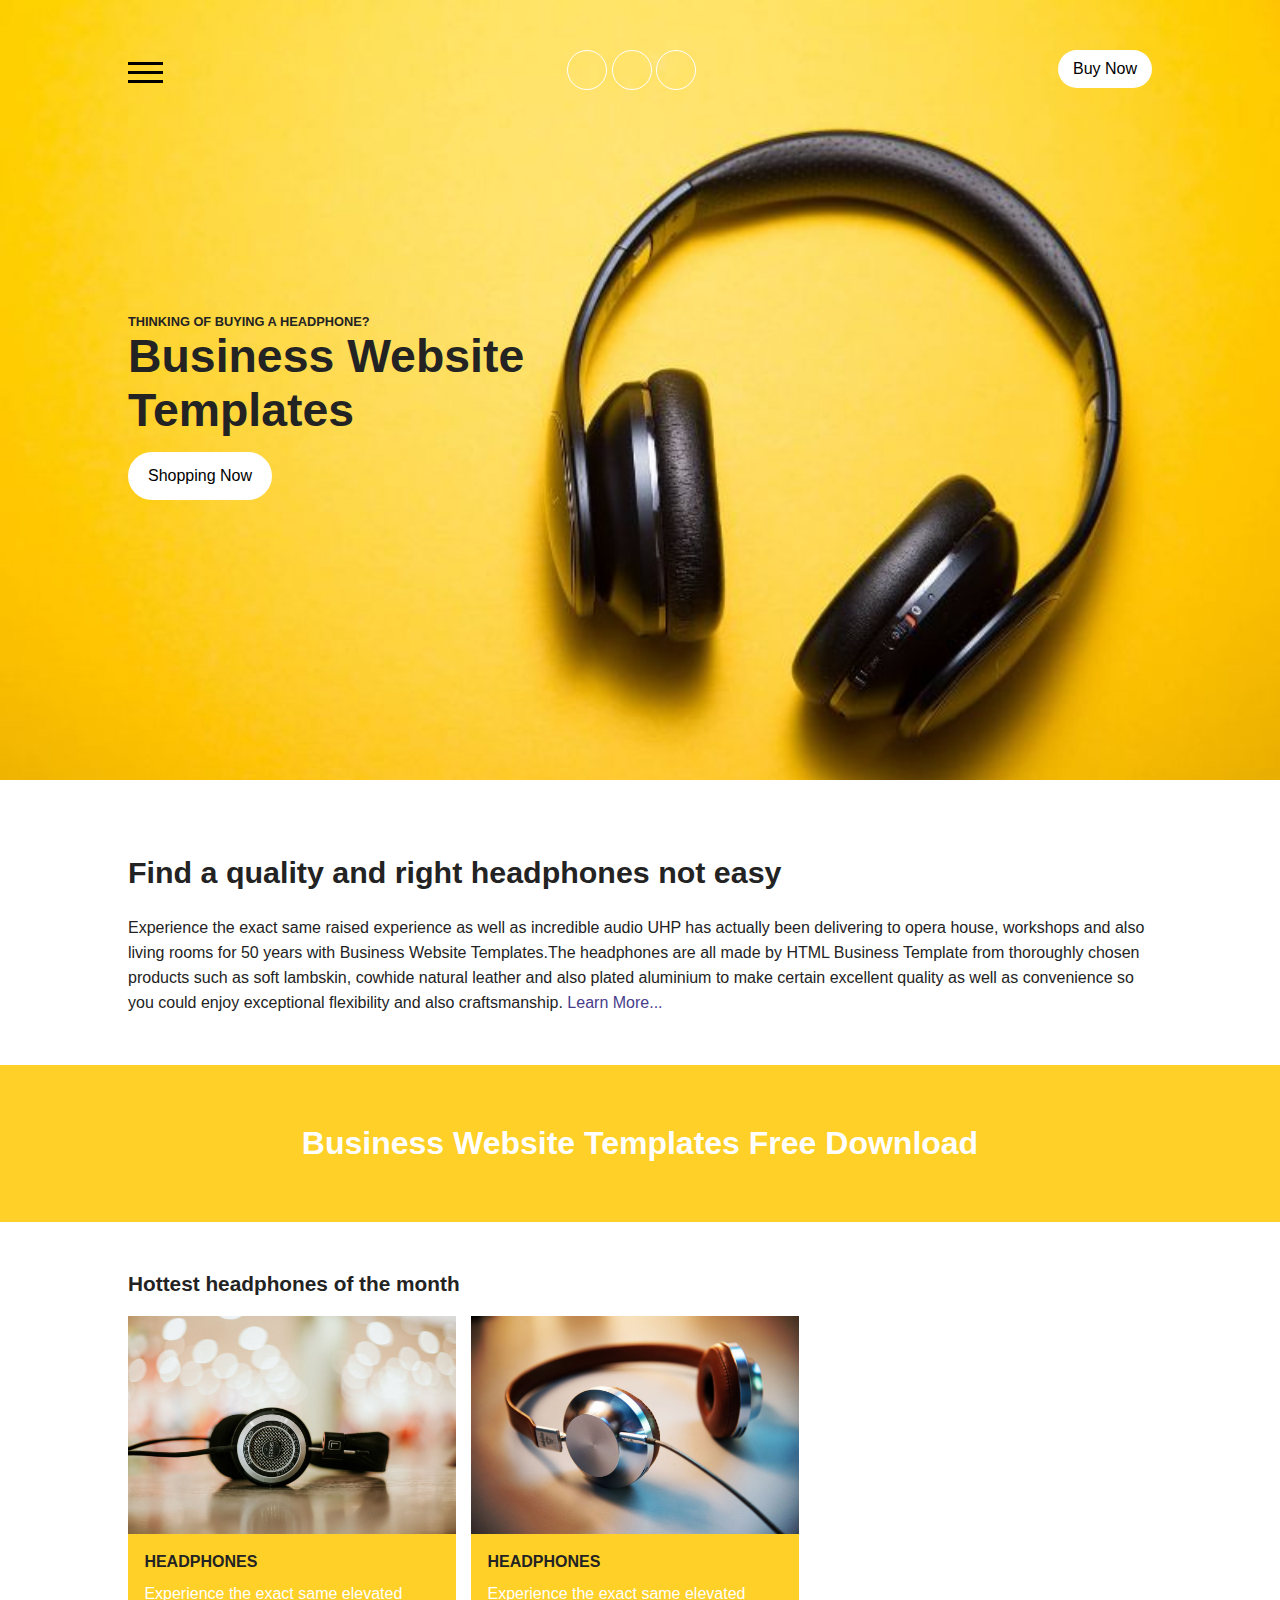
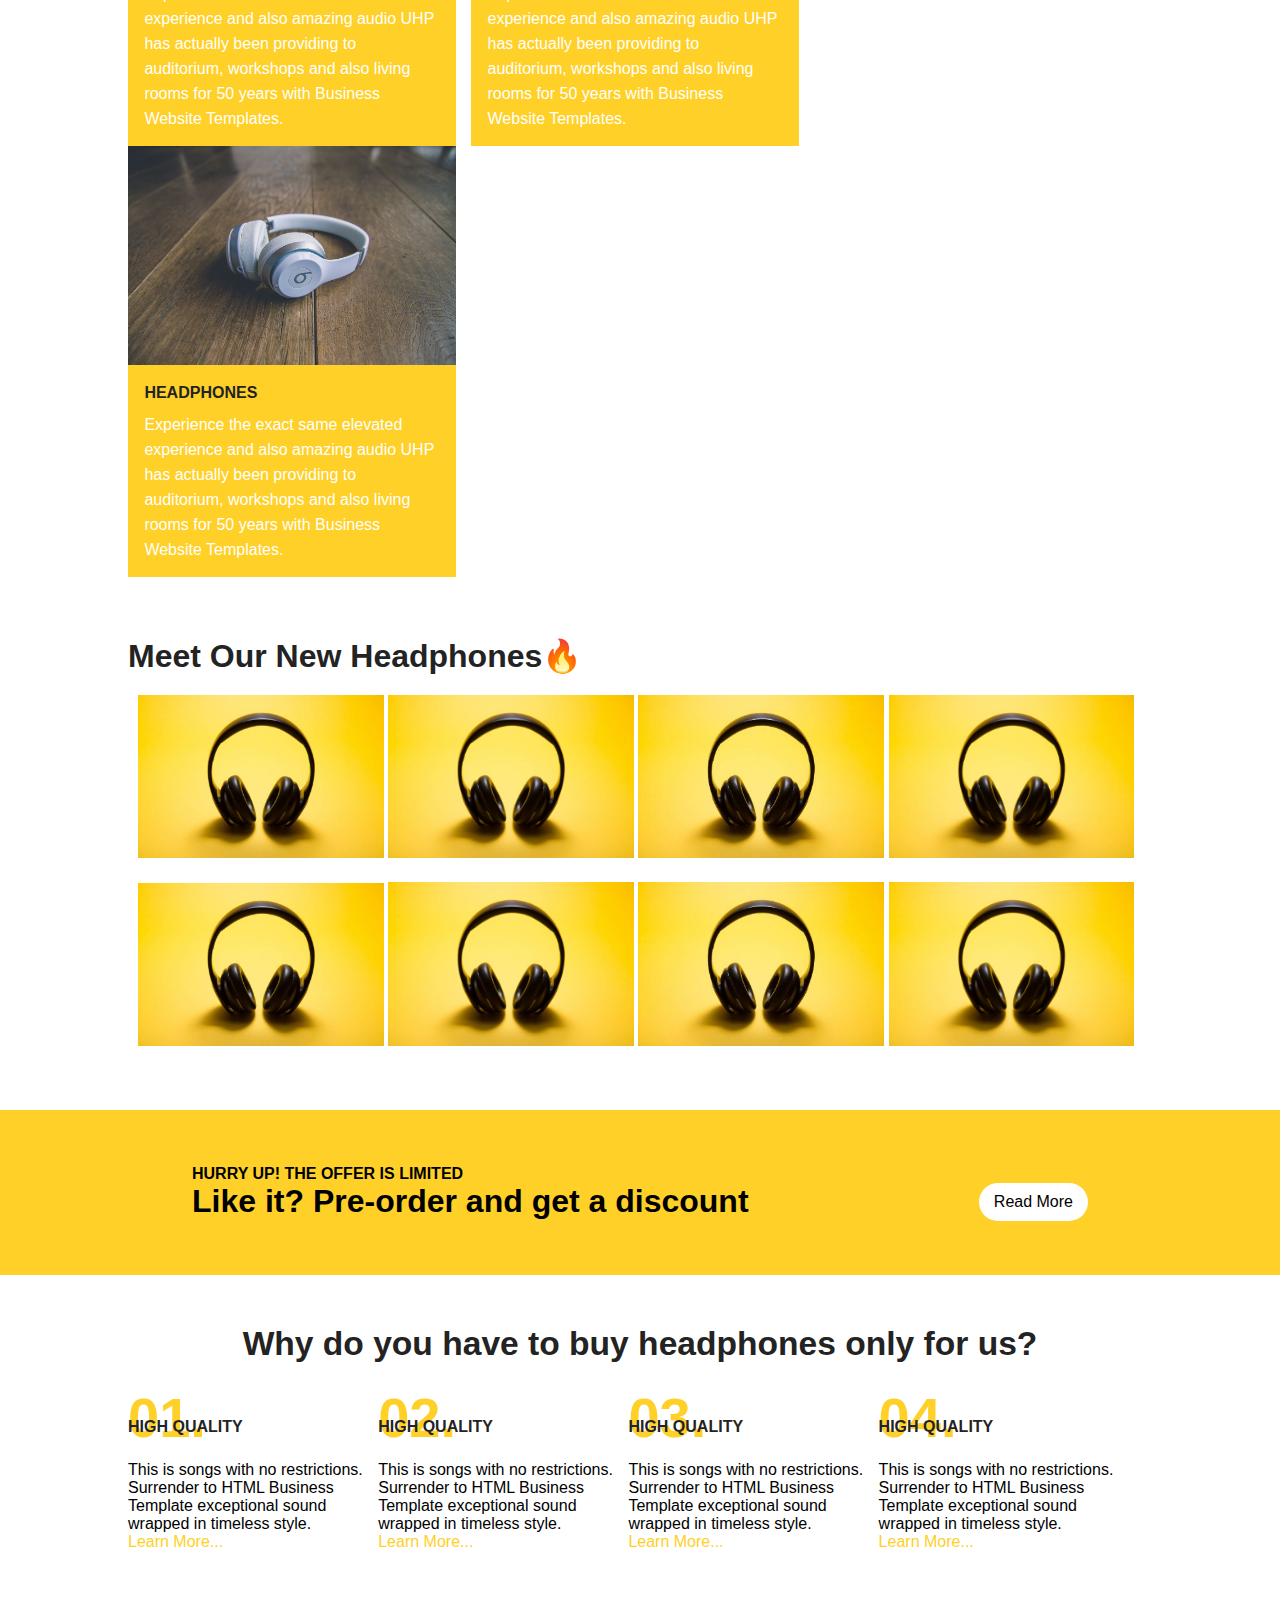
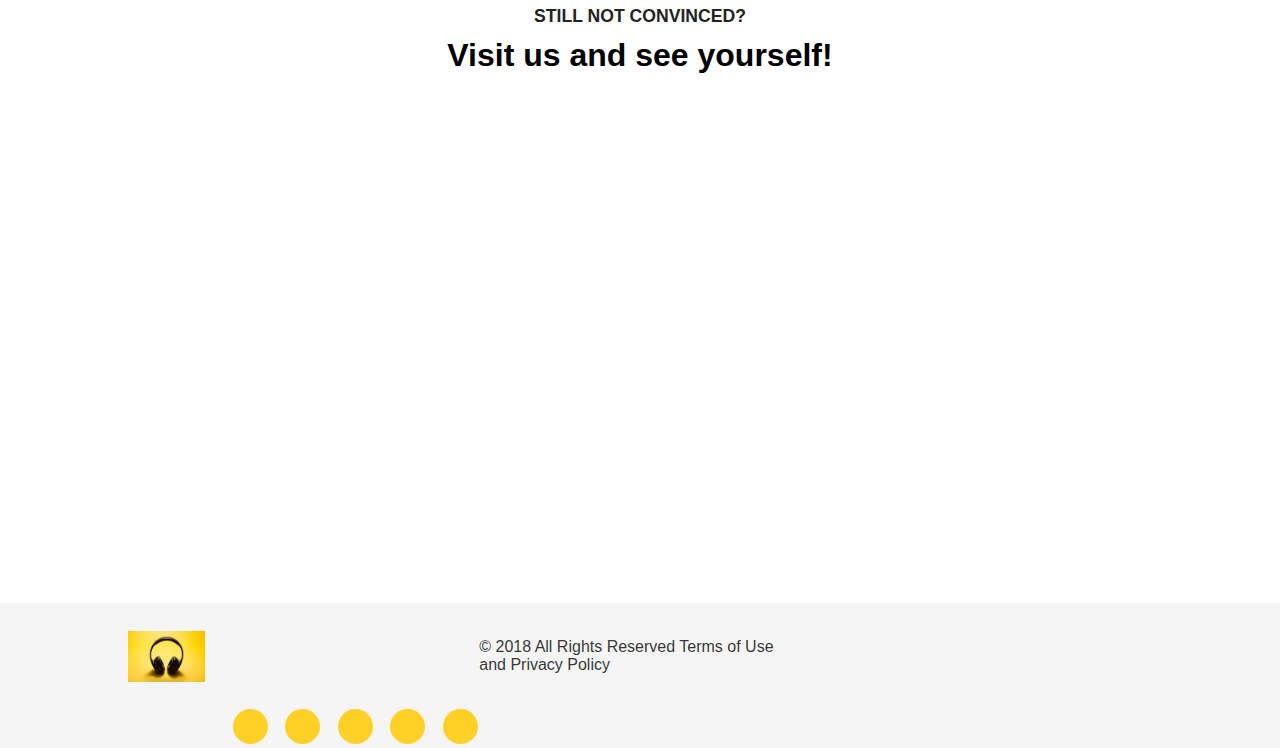
<file: index.html>
<!DOCTYPE html>
<html lang="en">
  <head>
    <meta charset="UTF-8" />
    <meta http-equiv="X-UA-Compatible" content="IE=edge" />
    <meta name="viewport" content="width=device-width, initial-scale=1.0" />
    <title>Headphones</title>
    <link rel="stylesheet" href="./style.css" />
    <link
      rel="stylesheet"
      href="https://cdnjs.cloudflare.com/ajax/libs/font-awesome/5.15.3/css/all.min.css"
      integrity="sha512-iBBXm8fW90+nuLcSKlbmrPcLa0OT92xO1BIsZ+ywDWZCvqsWgccV3gFoRBv0z+8dLJgyAHIhR35VZc2oM/gI1w=="
      crossorigin="anonymous"
      referrerpolicy="no-referrer"
    />
  </head>
  <body>
    <header id="top">
      <nav class="nav-top">
        <div class="container">
          <div class="dropdown">
            <div class="threeline"></div>
            <div class="threeline"></div>
            <div class="threeline"></div>
          </div>
          <div class="icons">
            <ul>
              <li class="for-icon">
                <a href="twitter.com"
                  ><i class="fab fa-twitter icon-size"></i
                ></a>
              </li>
              <li class="for-icon">
                <a href="facebook.com"
                  ><i class="fab fa-facebook-f icon-size"></i
                ></a>
              </li>
              <li class="for-icon">
                <a href="instagram.com"
                  ><i class="fab fa-instagram icon-size"></i
                ></a>
              </li>
            </ul>
          </div>
          <div class="btn">Buy Now</div>
          <div class="nimadir"></div>
        </div>
      </nav>
      <div class="container">
        <div class="gap">
          <h3>THINKING OF BUYING A HEADPHONE?</h3>
          <h1>Business Website Templates</h1>
        </div>
        <div class="btn">Shopping Now</div>
      </div>
    </header>
    <section id="top-info">
      <div class="container">
        <h2>Find a quality and right headphones not easy</h2>
        <p>
          Experience the exact same raised experience as well as incredible
          audio UHP has actually been delivering to opera house, workshops and
          also living rooms for 50 years with Business Website Templates.The
          headphones are all made by HTML Business Template from thoroughly
          chosen products such as soft lambskin, cowhide natural leather and
          also plated aluminium to make certain excellent quality as well as
          convenience so you could enjoy exceptional flexibility and also
          craftsmanship.
          <a href="#" style="color: darkslateblue">Learn More...</a>
        </p>
      </div>
      <div class="l-1">Business Website Templates Free Download</div>
      <div class="container">
        <div class="middle">
          <h1>Hottest headphones of the month</h1>
          <ul>
            <li>
              <img src="./images/03.jpg" alt="" />
              <div class="content">
                <h1>HEADPHONES</h1>
                <p>
                  Experience the exact same elevated experience and also amazing
                  audio UHP has actually been providing to auditorium, workshops
                  and also living rooms for 50 years with Business Website
                  Templates.
                </p>
              </div>
            </li>
            <li>
              <img src="./images/04.jpg" alt="" />
              <div class="content">
                <h1>HEADPHONES</h1>
                <p>
                  Experience the exact same elevated experience and also amazing
                  audio UHP has actually been providing to auditorium, workshops
                  and also living rooms for 50 years with Business Website
                  Templates.
                </p>
              </div>
            </li>
            <li>
              <img src="./images/05.jpg" alt="" />
              <div class="content">
                <h1>HEADPHONES</h1>
                <p>
                  Experience the exact same elevated experience and also amazing
                  audio UHP has actually been providing to auditorium, workshops
                  and also living rooms for 50 years with Business Website
                  Templates.
                </p>
              </div>
            </li>
          </ul>
        </div>
        <div class="meet">
          <h1>Meet Our New Headphones🔥</h1>
          <ul>
            <li class="chorak">
              <img src="./images/gallery00-1200x800-800x533.jpg" alt="" />
            </li>
            <li class="chorak">
              <img src="./images/gallery00-1200x800.jpg" alt="" />
            </li>
            <li class="chorak">
              <img src="./images/gallery00-384x256.jpg" alt="" />
            </li>
            <li class="chorak"><img src="./images/gallery00.jpg" alt="" /></li>
          </ul>
          <ul>
            <li class="chorak">
              <img src="./images/gallery00-1200x800-800x533.jpg" alt="" />
            </li>
            <li class="chorak">
              <img src="./images/gallery00-1200x800.jpg" alt="" />
            </li>
            <li class="chorak">
              <img src="./images/gallery00-384x256.jpg" alt="" />
            </li>
            <li class="chorak"><img src="./images/gallery00.jpg" alt="" /></li>
          </ul>
        </div>
      </div>
    </section>
    <section id="likilla">
      <div class="content1">
        <div class="l-2">
          <h4>HURRY UP! THE OFFER IS LIMITED</h4>
          <h1>Like it? Pre-order and get a discount</h1>
          <div class="btn">Read More</div>
        </div>
      </div>
    </section>
    <section id="top-bottom">
      <div class="container">
        <h1>Why do you have to buy headphones only for us?</h1>
        <ul>
          <li class="chorak">
            <h3>01.</h3>
            <h4>HIGH QUALITY</h4>
            <p>
              This is songs with no restrictions. Surrender to HTML Business
              Template exceptional sound wrapped in timeless style. <br />
              <a href="#">Learn More...</a>
            </p>
          </li>
          <li class="chorak">
            <h3>02.</h3>
            <h4>HIGH QUALITY</h4>
            <p>
              This is songs with no restrictions. Surrender to HTML Business
              Template exceptional sound wrapped in timeless style. <br />
              <a href="#">Learn More...</a>
            </p>
          </li>
          <li class="chorak">
            <h3>03.</h3>
            <h4>HIGH QUALITY</h4>
            <p>
              This is songs with no restrictions. Surrender to HTML Business
              Template exceptional sound wrapped in timeless style. <br />
              <a href="#">Learn More...</a>
            </p>
          </li>
          <li class="chorak">
            <h3>04.</h3>
            <h4>HIGH QUALITY</h4>
            <p>
              This is songs with no restrictions. Surrender to HTML Business
              Template exceptional sound wrapped in timeless style. <br />
              <a href="#">Learn More...</a>
            </p>
          </li>
        </ul>
        <div class="prosta">
          <h4>STILL NOT CONVINCED?</h4>
          <h2>Visit us and see yourself!</h2>
        </div>
      </div>
      <div class="map">
        <iframe
          src="https://www.google.com/maps/embed?pb=!1m14!1m8!1m3!1d11988.366614334664!2d69.228153!3d41.3068697!3m2!1i1024!2i768!4f13.1!3m3!1m2!1s0x38ae8b38ce148d39%3A0x67cc8610a75bbfdd!2sMalika%20Supermarketi!5e0!3m2!1suz!2s!4v1622999539932!5m2!1suz!2s"
          width="600"
          height="450"
          style="border: 0"
          allowfullscreen=""
          loading="lazy"
        ></iframe>
      </div>
    </section>
    <footer id="bottom">
      <div class="container">
        <img src="./images/gallery00-384x256.jpg" alt="" />
        <p>&copy; 2018 All Rights Reserved Terms of Use and Privacy Policy</p>
        <ul>
          <li class="iconlist"><i class="fab fa-facebook-f"></i></li>
          <li class="iconlist"><i class="fab fa-linkedin-in"></i></li>
          <li class="iconlist"><i class="fab fa-twitter"></i></li>
          <li class="iconlist"><i class="fab fa-github"></i></li>
          <li class="iconlist"><i class="fab fa-youtube"></i></li>
        </ul>
        <div class="nimadir"></div>
      </div>
    </footer>
  </body>
</html>
</file>
<file: style.css>
* {
  margin: 0;
  padding: 0;
  box-sizing: border-box;
}

body {
  font-family: sans-serif;
}

ul {
  list-style: none;
}

li{
    display: inline-block;
}

a {
  text-decoration: none;
  color: inherit;
}

img{
    max-width: 100%;
    display: inline-block;
}

/* Joylashuv */

.content{
    width: 90%;
    margin: 15px auto;
}

.container {
  width: 80%;
  margin: auto;
}

.half{
    width: 50%;
    margin: auto;
}

.uchdanbir{
    width: 32%;
}

.chorak{
    width: 24%;
}

.content1{
    width: 70%;
    margin: auto;
}



/* Button va iconlar */

.btn {
  display: inline-block;
  background-color: white;
  border-radius: 35px;
  padding: 10px 15px;
}

.btn:hover {
  display: inline-block;
  background-color: white;
  border-radius: 35px;
  padding: 10px 15px;
  box-shadow: 0px 0px 3px 3px rgba(0, 0, 0, 0.1);
}

.threeline {
  width: 35px;
  height: 3px;
  background-color: black;
  margin: 6px 0;
}

.icon-size {
  font-size: 1.1rem;
  margin-top: 9.8px;
}

.for-icon {
  width: 40px;
  height: 40px;
  color: white;
  border: 1px solid #fff;
  border-radius: 50%;
}

.nimadir{
    clear: both;
}

/* Alohida */

header#top {
  width: 100%;
  height: 780px;
  background-color: teal;
  background-image: url(./images/topbackground.jpg);
  background-size: cover;
  background-repeat: no-repeat;
}



header#top .dropdown {
  display: inline-block;
  vertical-align: middle;
}

header#top .icons {
  display: inline-block;
  vertical-align: middle;
  margin: 0px 0px 0px 400px;
  text-align: center;
}

header#top nav .btn{
    float: right;
}



header#top .nav-top {
  padding: 50px 0px;
  background-color: rgba(62, 224, 207, 0);
}

header#top .nav-top ul > li {
  display: inline-block;
}

header#top .gap{
    width: 50%;
    margin-top: 170px;
}

header#top h3{
    font-size: 0.8rem;
    color: #232323;
    font-weight: 900;
}

header#top h1{
    color: #232323;
    font-size: 2.9rem;
    font-weight: 800;
}

header#top .gap + .btn{
    margin-top: 15px;
    padding: 15px 20px;
}

section#top-info{
    padding: 50px 0px;
    color: #232323;
}

section#top-info h2{
    font-size: 1.9rem;
    font-weight: 700;
    line-height: 85px;
}

section#top-info p{
    font-size: 1rem;
    font-weight: normal;
    line-height: 25px;
}

section#top-info .l-1{
    font-size: 2rem;
    font-weight: 800;
    color: #fff;
    background-color: #ffd027;
    margin-top: 50px;
    text-align: center;
    padding: 60px 0px;
    margin-bottom: 50px;
}



section#top-info .middle ul>li{
    display: inline-block;
    width: 32%;
    background-color: #ffd027;
    box-sizing: border-box;
    margin-right: 11px;
}

section#top-info .middle >h1{
    font-size: 1.3rem;
    margin: 20px 0px;
}

section#top-info .middle p{
    color: #fff;
}

section#top-info .middle li h1{
    margin: 10px 0px;
    font-size: 1rem;
}

.meet{
    margin-top: 50px;
}

.meet h1{
    padding: 10px 0px;
}

.meet li>img{
    margin: 10px;
    padding: 0;
}

.meet li>img:hover{
    box-shadow: 0 0 2px 2px rgba(119, 119, 113, 0.486);
}

section#likilla{
    background-color: #ffd027;
}

section#likilla .l-2{
    padding: 55px 0px;
    margin-bottom: 50px;
}

.l-2 h1{
    font-size: 2rem;
    display: inline-block;
    vertical-align: middle;
}

.l-2 h1 + .btn{
    float: right;
}

section#top-bottom{
    margin-bottom: 30px;
}

section#top-bottom .container>h1{
    text-align: center;
    font-size: 2.1rem;
    color: #232323;
    margin-bottom: 55px;
}

section#top-bottom h3{
    font-size: 3.5rem;
    color: #ffd027;
    line-height: 0px;
}

section#top-bottom h4{
    margin-bottom: 10px;
    color: #232323;
}

.chorak p>a{
    color: #ffd027;
}

.chorak h4{
    margin: 0;
    padding: 0px 0px 15px 0px;
}

.prosta{
    margin-top: 55px;
    text-align: center;
    margin-bottom: 30px;
}

.prosta h4{
    font-size: 1.1rem;
    color: rgba(0, 0, 0,5);
}

.prosta h2{
    font-size: 2rem;
}

.map{
    width: 50%;
    margin: auto;
    display: block;
    margin-bottom: 45px;
}

footer#bottom{
    background-color: rgba(68, 68, 68,0.05);
}

footer#bottom img{
    width: 76.8px;
    height: 51.2px;
    display: inline-block;
    vertical-align: middle;
}

footer#bottom p{
    display: inline-block;
    color: rgba(0, 0, 0, 0.8);
    vertical-align: middle;
    padding: 35px 0px;
    width: 30%;
    margin-left: 270px;
}

footer#bottom ul{
    display: inline-block;
    margin-left: 105px;
    text-align: center;
}

footer#bottom li{
    display: inline-block;
    background-color: #ffd027;
    color: #fff;
    width: 35px;
    height: 35px;
    border-radius: 50%;
    margin-right: 13px;
}

footer#bottom li i{
    margin-top: 10px;
}
</file>
